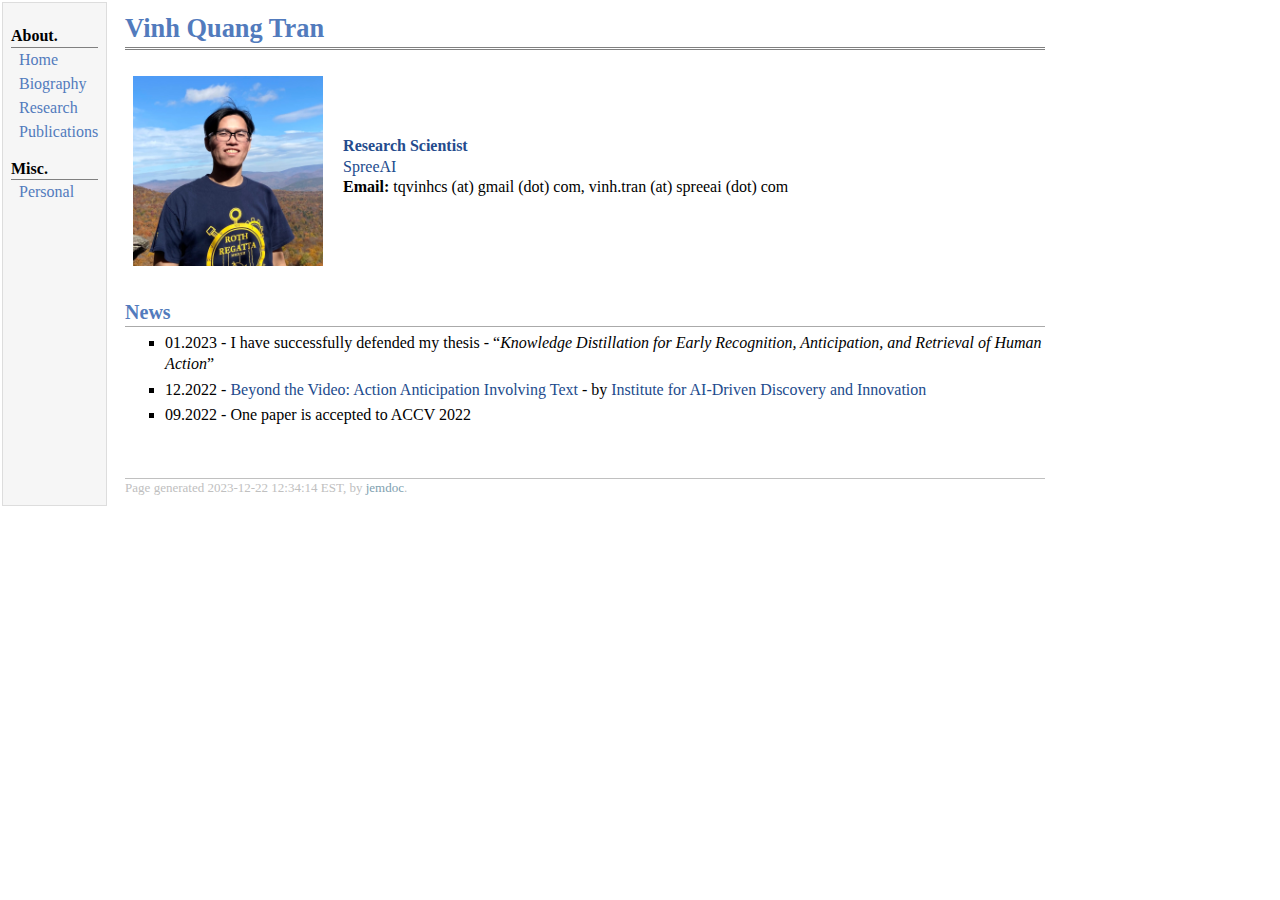
<file: index.html>
<!DOCTYPE html PUBLIC "-//W3C//DTD XHTML 1.1//EN"
  "http://www.w3.org/TR/xhtml11/DTD/xhtml11.dtd">
<html xmlns="http://www.w3.org/1999/xhtml" xml:lang="en">
<head>
<meta name="generator" content="jemdoc, see http://jemdoc.jaboc.net/" />
<meta http-equiv="Content-Type" content="text/html;charset=utf-8" />
<link rel="stylesheet" href="jemdoc.css" type="text/css" />
<title>Vinh Quang Tran</title>
</head>
<body>
<table summary="Table for page layout." id="tlayout">
<tr valign="top">
<td id="layout-menu">
<div class="menu-category">About.</div>
<div class="menu-item"><a href="index.html">Home</a></div>
<div class="menu-item"><a href="bio.html">Biography</a></div>
<div class="menu-item"><a href="research.html">Research</a></div>
<div class="menu-item"><a href="pubs.html">Publications</a></div>
<div class="menu-category">Misc.</div>
<div class="menu-item"><a href="perosnal.html">Personal</a></div>
</td>
<td id="layout-content">
<div id="toptitle">
<h1>Vinh Quang Tran</h1>
</div>
<table class="imgtable"><tr><td>
<a href="IMGLINKTARGET"><img src="img/me.jpg" alt="alt text" width="190px" height="190px" /></a>&nbsp;</td>
<td align="left"><p><b style="color:rgb(36, 75, 141)";>Research Scientist</b><br />
<a href="https://spreeai.com">SpreeAI</a><br />
<b>Email:</b> tqvinhcs (at) gmail (dot) com, vinh.tran (at) spreeai (dot) com</p>
</td></tr></table>
<h2>News</h2>
<ul>
<li><p>01.2023 - I have successfully defended my thesis - &ldquo;<i>Knowledge Distillation for Early Recognition, Anticipation, and Retrieval of Human Action</i>&rdquo;</p>
</li>
<li><p>12.2022 - <a href="https://ai.stonybrook.edu/about-us/News/Beyond-Video-Action-Anticipation-Involving-Text">Beyond the Video: Action Anticipation Involving Text</a> - by <a href="https://ai.stonybrook.edu/">Institute for AI-Driven Discovery and Innovation</a></p>
</li>
<li><p>09.2022 - One paper is accepted to ACCV 2022</p>
</li>
</ul>
<div id="footer">
<div id="footer-text">
Page generated 2023-12-22 12:34:14 EST, by <a href="http://jemdoc.jaboc.net/">jemdoc</a>.
</div>
</div>
</td>
</tr>
</table>
</body>
</html>
</file>
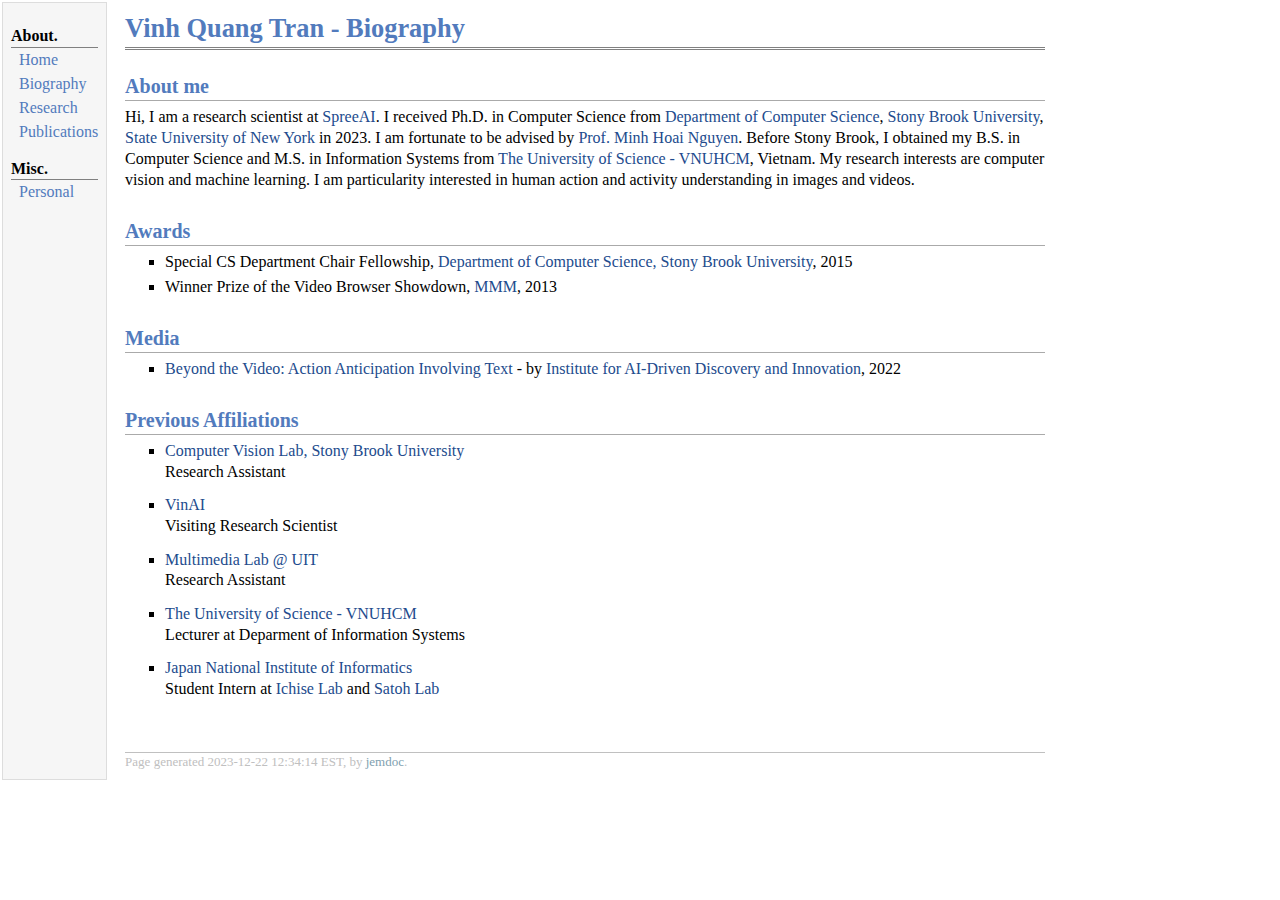
<file: bio.html>
<!DOCTYPE html PUBLIC "-//W3C//DTD XHTML 1.1//EN"
  "http://www.w3.org/TR/xhtml11/DTD/xhtml11.dtd">
<html xmlns="http://www.w3.org/1999/xhtml" xml:lang="en">
<head>
<meta name="generator" content="jemdoc, see http://jemdoc.jaboc.net/" />
<meta http-equiv="Content-Type" content="text/html;charset=utf-8" />
<link rel="stylesheet" href="jemdoc.css" type="text/css" />
<title>Vinh Quang Tran - Biography</title>
</head>
<body>
<table summary="Table for page layout." id="tlayout">
<tr valign="top">
<td id="layout-menu">
<div class="menu-category">About.</div>
<div class="menu-item"><a href="index.html">Home</a></div>
<div class="menu-item"><a href="bio.html">Biography</a></div>
<div class="menu-item"><a href="research.html">Research</a></div>
<div class="menu-item"><a href="pubs.html">Publications</a></div>
<div class="menu-category">Misc.</div>
<div class="menu-item"><a href="perosnal.html">Personal</a></div>
</td>
<td id="layout-content">
<div id="toptitle">
<h1>Vinh Quang Tran - Biography</h1>
</div>
<h2>About me</h2>
<p>Hi, I am a research scientist at <a href="https://spreeai.com/">SpreeAI</a>. I received Ph.D. in Computer Science from <a href="http://www.cs.stonybrook.edu">Department of Computer Science</a>, <a href="http://www.stonybrook.edu">Stony Brook University</a>, <a href="http://www.suny.edu/">State University of New York</a> in 2023.
I am fortunate to be advised by <a href="https://www3.cs.stonybrook.edu/~minhhoai/">Prof. Minh Hoai Nguyen</a>. Before Stony Brook, I obtained my B.S. in Computer Science and 
M.S. in Information Systems from <a href="https://en.hcmus.edu.vn/">The University of Science - VNUHCM</a>, Vietnam. My research interests are computer vision and machine learning. 
I am particularity interested in human action and activity understanding in images and videos.</p>
<h2>Awards</h2>
<ul>
<li><p>Special CS Department Chair Fellowship, <a href="http://www.cs.stonybrook.edu">Department of Computer Science, Stony Brook University</a>, 2015</p>
</li>
<li><p>Winner Prize of the Video Browser Showdown, <a href="https://link.springer.com/chapter/10.1007/978-3-642-35728-2_65">MMM</a>,  2013</p>
</li>
</ul>
<h2>Media</h2>
<ul>
<li><p><a href="https://ai.stonybrook.edu/about-us/News/Beyond-Video-Action-Anticipation-Involving-Text">Beyond the Video: Action Anticipation Involving Text</a> - by <a href="https://ai.stonybrook.edu/">Institute for AI-Driven Discovery and Innovation</a>, 2022</p>
</li>
</ul>
<h2>Previous Affiliations</h2>
<ul>
<li><p><a href="https://www3.cs.stonybrook.edu/~cvl/">Computer Vision Lab, Stony Brook University</a><br />
Research Assistant<br /></p>
</li>
</ul>
<ul>
<li><p><a href="https://www.vinai.io/">VinAI</a><br />
Visiting Research Scientist<br /></p>
</li>
</ul>
<ul>
<li><p><a href="https://sites.google.com/a/uit.edu.vn/vnu-mmlab/home">Multimedia Lab @ UIT</a><br />
Research Assistant<br /></p>
</li>
</ul>
<ul>
<li><p><a href="http://www.hcmus.edu.vn/en/">The University of Science - VNUHCM</a><br />
Lecturer at Deparment of Information Systems<br /></p>
</li>
</ul>
<ul>
<li><p><a href="http://www.nii.ac.jp/en/">Japan National Institute of Informatics</a><br />
Student Intern at <a href="https://www.ai.iee.e.titech.ac.jp/">Ichise Lab</a> and <a href="http://www.satoh-lab.nii.ac.jp/">Satoh Lab</a><br /></p>
</li>
</ul>
<div id="footer">
<div id="footer-text">
Page generated 2023-12-22 12:34:14 EST, by <a href="http://jemdoc.jaboc.net/">jemdoc</a>.
</div>
</div>
</td>
</tr>
</table>
</body>
</html>
</file>
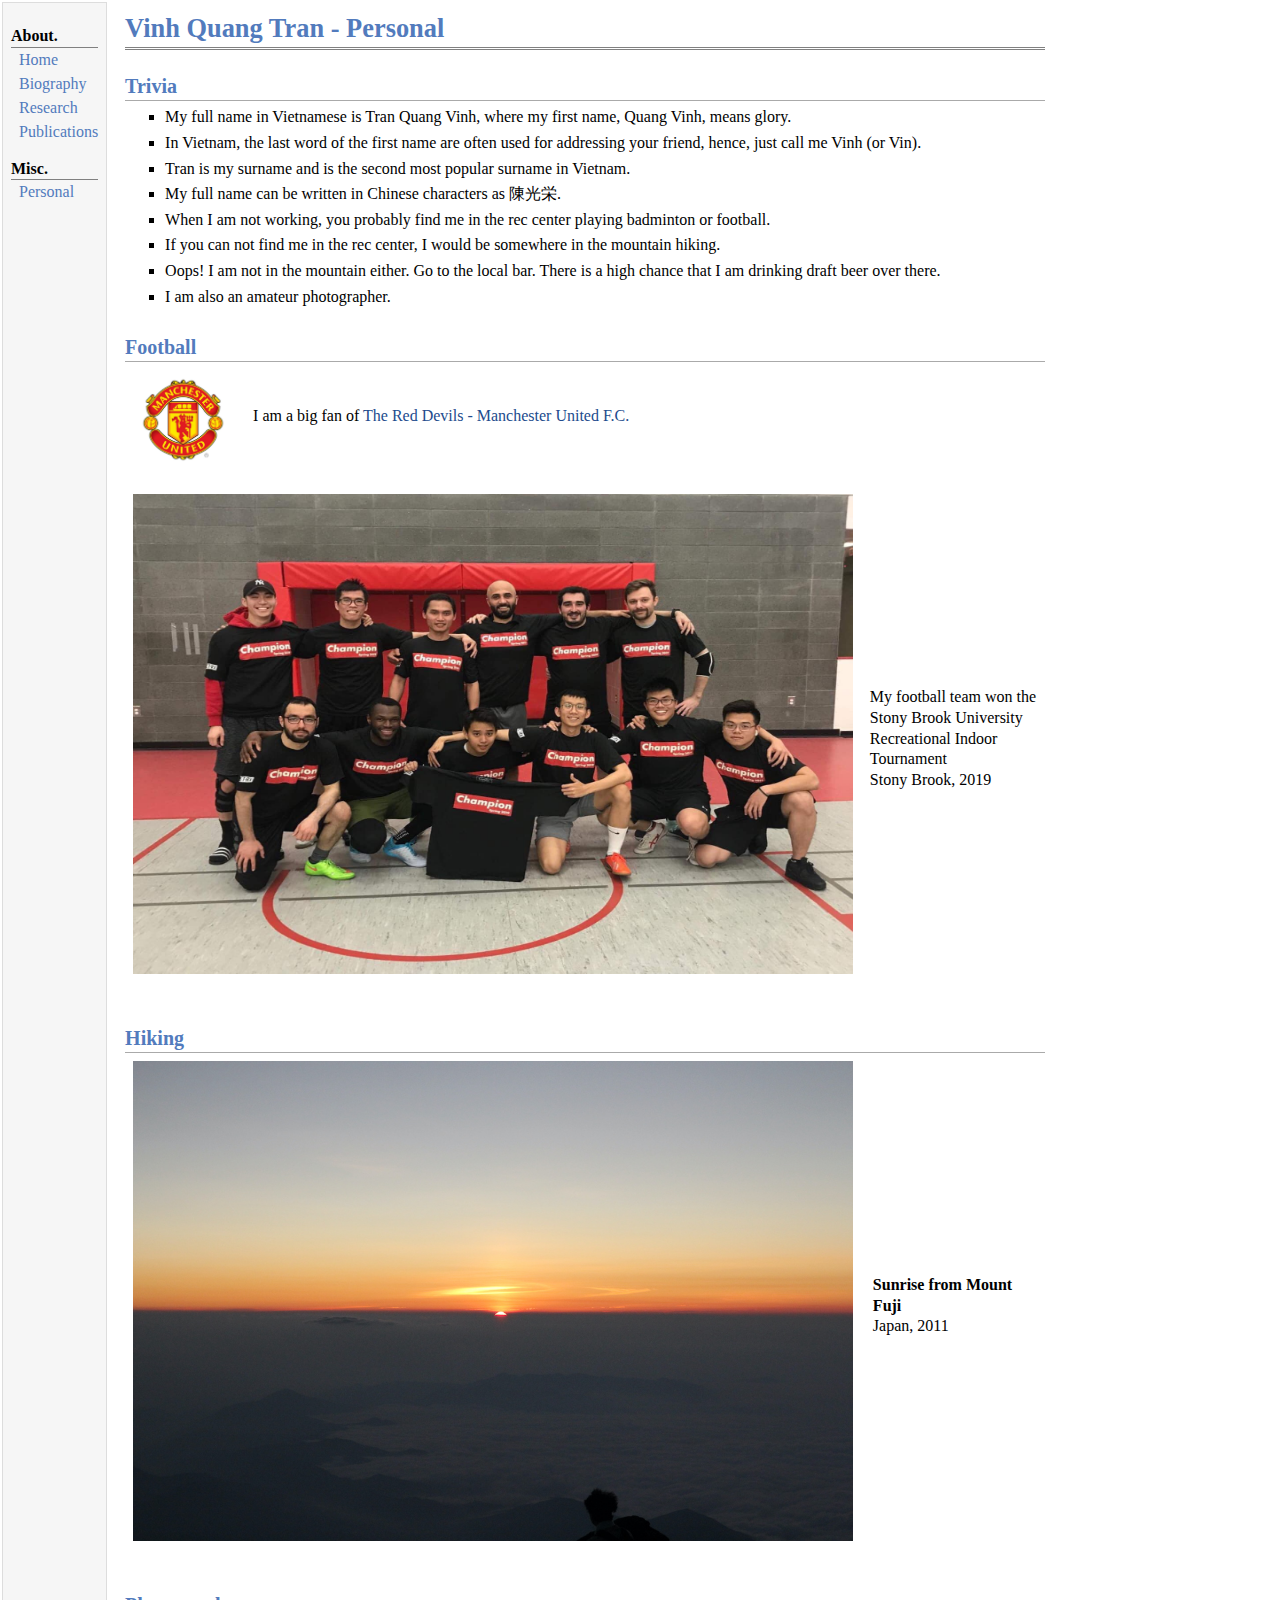
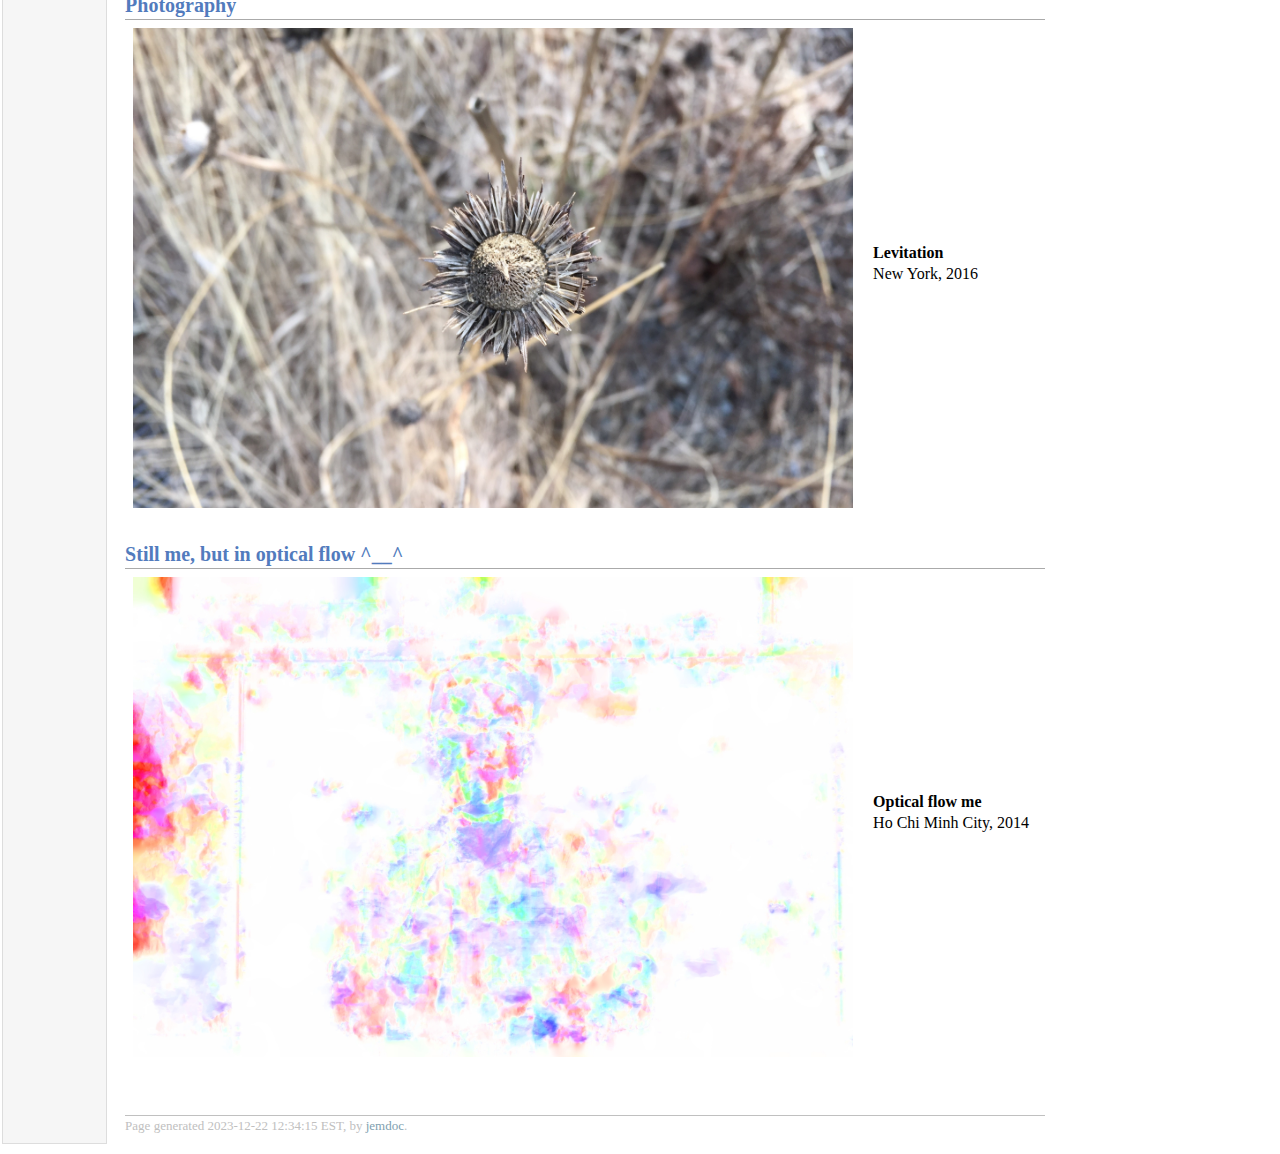
<file: perosnal.html>
<!DOCTYPE html PUBLIC "-//W3C//DTD XHTML 1.1//EN"
  "http://www.w3.org/TR/xhtml11/DTD/xhtml11.dtd">
<html xmlns="http://www.w3.org/1999/xhtml" xml:lang="en">
<head>
<meta name="generator" content="jemdoc, see http://jemdoc.jaboc.net/" />
<meta http-equiv="Content-Type" content="text/html;charset=utf-8" />
<link rel="stylesheet" href="jemdoc.css" type="text/css" />
<title>Vinh Quang Tran - Personal</title>
</head>
<body>
<table summary="Table for page layout." id="tlayout">
<tr valign="top">
<td id="layout-menu">
<div class="menu-category">About.</div>
<div class="menu-item"><a href="index.html">Home</a></div>
<div class="menu-item"><a href="bio.html">Biography</a></div>
<div class="menu-item"><a href="research.html">Research</a></div>
<div class="menu-item"><a href="pubs.html">Publications</a></div>
<div class="menu-category">Misc.</div>
<div class="menu-item"><a href="perosnal.html">Personal</a></div>
</td>
<td id="layout-content">
<div id="toptitle">
<h1>Vinh Quang Tran - Personal</h1>
</div>
<h2>Trivia</h2>
<ul>
<li><p>My full name in Vietnamese is Tran Quang Vinh, where my first name, Quang Vinh, means glory.</p>
</li>
<li><p>In Vietnam, the last word of the first name are often used for addressing your friend, hence, just call me Vinh (or Vin).</p>
</li>
<li><p>Tran is my surname and is the second most popular surname in Vietnam.</p>
</li>
<li><p>My full name can be written in Chinese characters as 陳光栄.</p>
</li>
<li><p>When I am not working, you probably find me in the rec center playing badminton or football.</p>
</li>
<li><p>If you can not find me in the rec center, I would be somewhere in the mountain hiking.</p>
</li>
<li><p>Oops! I am not in the mountain either. Go to the local bar. There is a high chance that I am drinking draft beer over there.</p>
</li>
<li><p>I am also an amateur photographer.</p>
</li>
</ul>
<h2>Football</h2>
<table class="imgtable"><tr><td>
<a href="IMGLINKTARGET"><img src="img/mu.jpg" alt="alt text" width="100px" height="100px" /></a>&nbsp;</td>
<td align="left"><p>I am a big fan of <a href="https://www.manutd.com/">The Red Devils - Manchester United F.C.</a><br /></p>
</td></tr></table>
<table class="imgtable"><tr><td>
<a href="IMGLINKTARGET"><img src="img/fb_champ2019.jpg" alt="alt text" width="720px" height="480px" /></a>&nbsp;</td>
<td align="left"><p>My football team won the Stony Brook University Recreational Indoor Tournament <br /> Stony Brook, 2019<br /></p>
</td></tr></table>
<h2>Hiking</h2>
<table class="imgtable"><tr><td>
<a href="IMGLINKTARGET"><img src="img/fuji.jpg" alt="alt text" width="720px" height="480px" /></a>&nbsp;</td>
<td align="left"><p><b>Sunrise from Mount Fuji</b> <br /> Japan, 2011<br /></p>
</td></tr></table>
<h2>Photography</h2>
<table class="imgtable"><tr><td>
<a href="IMGLINKTARGET"><img src="img/levitation.jpg" alt="alt text" width="720px" height="480px" /></a>&nbsp;</td>
<td align="left"><p><b>Levitation</b> <br /> New York, 2016<br /></p>
</td></tr></table>
<h2>Still me, but in optical flow ^__^</h2>
<table class="imgtable"><tr><td>
<a href="IMGLINKTARGET"><img src="img/flow.jpg" alt="alt text" width="720px" height="480px" /></a>&nbsp;</td>
<td align="left"><p><b>Optical flow me</b> <br /> Ho Chi Minh City, 2014<br /></p>
</td></tr></table>
<div id="footer">
<div id="footer-text">
Page generated 2023-12-22 12:34:15 EST, by <a href="http://jemdoc.jaboc.net/">jemdoc</a>.
</div>
</div>
</td>
</tr>
</table>
</body>
</html>
</file>
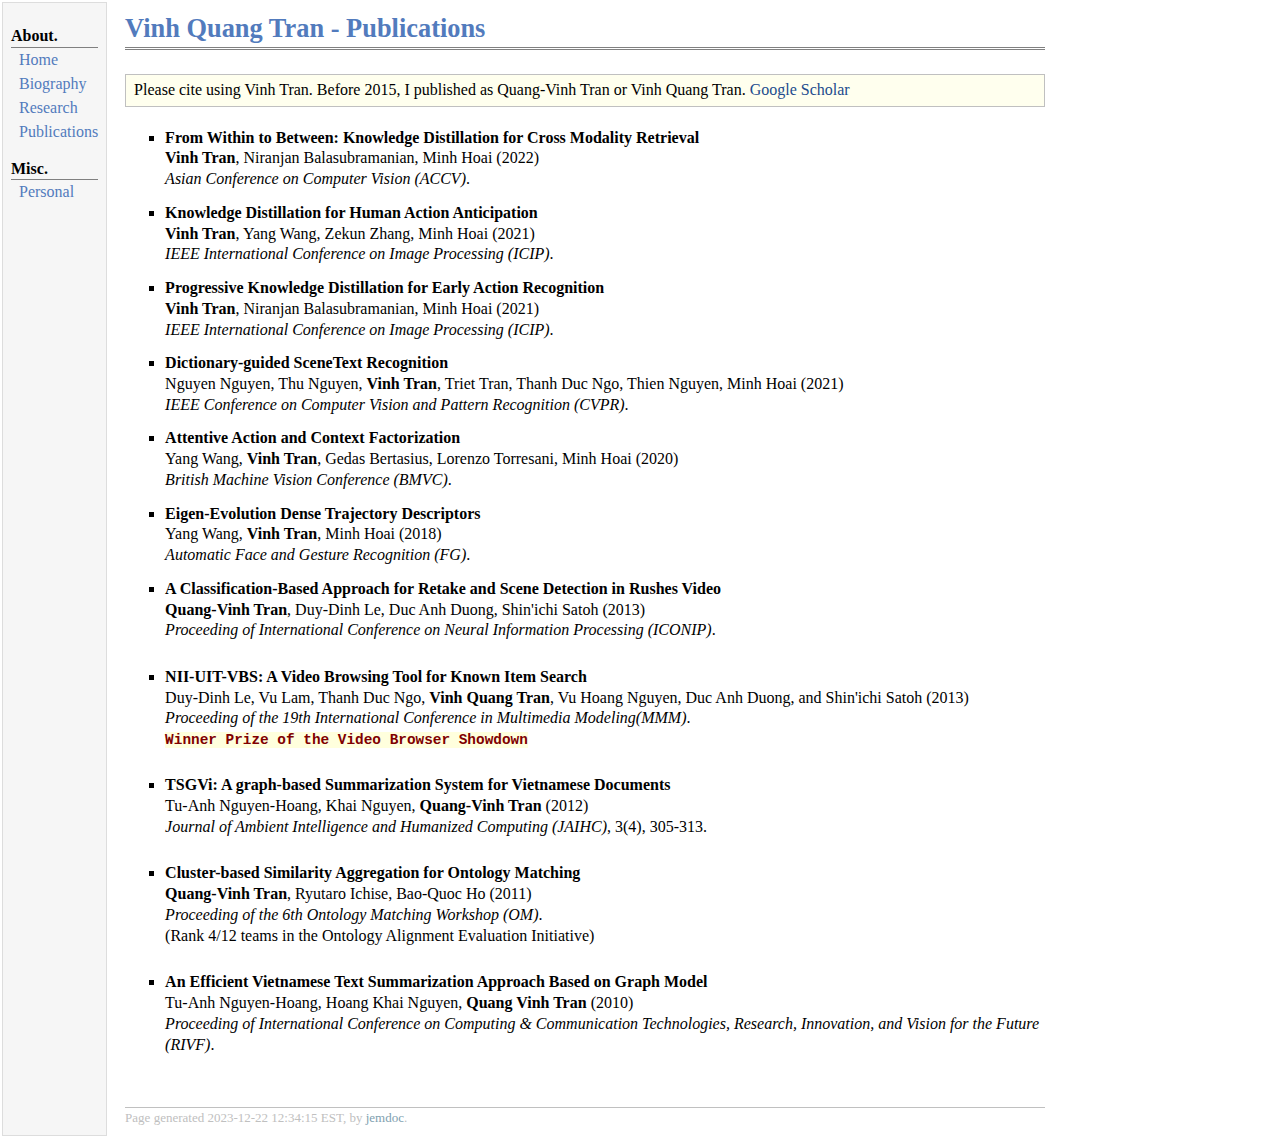
<file: pubs.html>
<!DOCTYPE html PUBLIC "-//W3C//DTD XHTML 1.1//EN"
  "http://www.w3.org/TR/xhtml11/DTD/xhtml11.dtd">
<html xmlns="http://www.w3.org/1999/xhtml" xml:lang="en">
<head>
<meta name="generator" content="jemdoc, see http://jemdoc.jaboc.net/" />
<meta http-equiv="Content-Type" content="text/html;charset=utf-8" />
<link rel="stylesheet" href="jemdoc.css" type="text/css" />
<title>Vinh Quang Tran - Publications</title>
</head>
<body>
<table summary="Table for page layout." id="tlayout">
<tr valign="top">
<td id="layout-menu">
<div class="menu-category">About.</div>
<div class="menu-item"><a href="index.html">Home</a></div>
<div class="menu-item"><a href="bio.html">Biography</a></div>
<div class="menu-item"><a href="research.html">Research</a></div>
<div class="menu-item"><a href="pubs.html">Publications</a></div>
<div class="menu-category">Misc.</div>
<div class="menu-item"><a href="perosnal.html">Personal</a></div>
</td>
<td id="layout-content">
<div id="toptitle">
<h1>Vinh Quang Tran - Publications</h1>
</div>
<div class="infoblock">
<div class="blockcontent">
<p>Please cite using Vinh Tran. Before 2015, I published as Quang-Vinh Tran or Vinh Quang Tran. <a href="https://scholar.google.com/citations?user=qMkoUlMAAAAJ&amp;hl=en">Google Scholar</a><br /></p>
</div></div>
<ul>
<li><p><b>From Within to Between: Knowledge Distillation for Cross Modality Retrieval</b><br />
<b>Vinh Tran</b>, Niranjan Balasubramanian, Minh Hoai (2022)<br />
<i>Asian Conference on Computer Vision (ACCV)</i>.<br /></p>
</li>
</ul>
<ul>
<li><p><b>Knowledge Distillation for Human Action Anticipation</b><br />
<b>Vinh Tran</b>, Yang Wang, Zekun Zhang, Minh Hoai (2021)<br />
<i>IEEE International Conference on Image Processing (ICIP)</i>.<br /></p>
</li>
</ul>
<ul>
<li><p><b>Progressive Knowledge Distillation for Early Action Recognition</b><br />
<b>Vinh Tran</b>, Niranjan Balasubramanian, Minh Hoai (2021)<br />
<i>IEEE International Conference on Image Processing (ICIP)</i>.<br /></p>
</li>
</ul>
<ul>
<li><p><b>Dictionary-guided SceneText Recognition</b><br />
Nguyen Nguyen, Thu Nguyen, <b>Vinh Tran</b>, Triet Tran, Thanh Duc Ngo, Thien Nguyen, Minh Hoai (2021)<br />
<i>IEEE Conference on Computer Vision and Pattern Recognition (CVPR)</i>.<br /></p>
</li>
</ul>
<ul>
<li><p><b>Attentive  Action  and  Context  Factorization</b><br />
Yang Wang, <b>Vinh Tran</b>, Gedas Bertasius, Lorenzo Torresani, Minh Hoai (2020)<br />
<i>British Machine Vision Conference (BMVC)</i>.<br /></p>
</li>
</ul>
<ul>
<li><p><b>Eigen-Evolution Dense Trajectory Descriptors</b><br />
Yang Wang, <b>Vinh Tran</b>, Minh Hoai (2018)<br />
<i>Automatic Face and Gesture Recognition (FG)</i>.<br /></p>
</li>
</ul>
<ul>
<li><p><b>A Classification-Based Approach for Retake and Scene Detection in Rushes Video</b><br />
<b>Quang-Vinh Tran</b>, Duy-Dinh Le, Duc Anh Duong, Shin'ichi Satoh (2013)<br />
<i>Proceeding of International Conference on Neural Information Processing (ICONIP)</i>.<br />
<br /></p>
</li>
<li><p><b>NII-UIT-VBS: A Video Browsing Tool for Known Item Search</b><br />
Duy-Dinh Le, Vu Lam, Thanh Duc Ngo, <b>Vinh Quang Tran</b>, Vu Hoang Nguyen, Duc Anh Duong, and Shin'ichi Satoh (2013)<br />
<i>Proceeding of the 19th International Conference in Multimedia Modeling(MMM)</i>.<br />
<tt><b><font color="Maroon">Winner Prize of the Video Browser Showdown</font></b></tt><br />
<br /></p>
</li>
<li><p><b>TSGVi: A graph-based Summarization System for Vietnamese Documents</b><br />
Tu-Anh Nguyen-Hoang, Khai Nguyen, <b>Quang-Vinh Tran</b> (2012)<br />
<i>Journal of Ambient Intelligence and Humanized Computing (JAIHC)</i>, 3(4), 305-313.<br />
<br /></p>
</li>
<li><p><b>Cluster-based Similarity Aggregation for Ontology Matching</b><br />
<b>Quang-Vinh Tran</b>, Ryutaro Ichise, Bao-Quoc Ho (2011)<br />
<i>Proceeding of the 6th Ontology Matching Workshop (OM)</i>.<br />
(Rank 4/12 teams in the Ontology Alignment Evaluation Initiative)<br />
<br /></p>
</li>
<li><p><b>An Efficient Vietnamese Text Summarization Approach Based on Graph Model</b><br />
Tu-Anh Nguyen-Hoang, Hoang Khai Nguyen, <b>Quang Vinh Tran</b> (2010)<br />
<i>Proceeding of International Conference on Computing &amp; Communication Technologies, Research, Innovation, and Vision for the Future (RIVF)</i>.<br /></p>
</li>
</ul>
<div id="footer">
<div id="footer-text">
Page generated 2023-12-22 12:34:15 EST, by <a href="http://jemdoc.jaboc.net/">jemdoc</a>.
</div>
</div>
</td>
</tr>
</table>
</body>
</html>
</file>
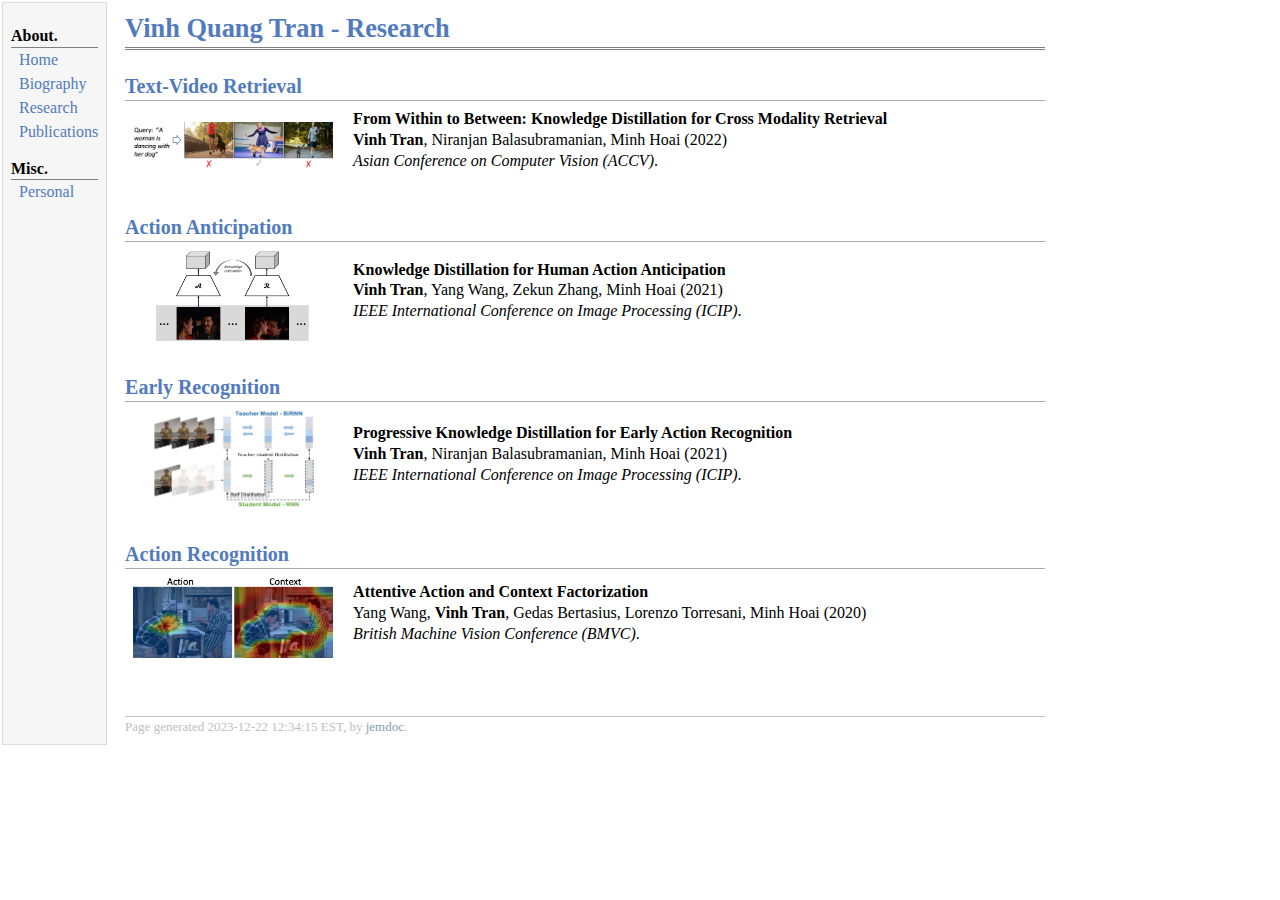
<file: research.html>
<!DOCTYPE html PUBLIC "-//W3C//DTD XHTML 1.1//EN"
  "http://www.w3.org/TR/xhtml11/DTD/xhtml11.dtd">
<html xmlns="http://www.w3.org/1999/xhtml" xml:lang="en">
<head>
<meta name="generator" content="jemdoc, see http://jemdoc.jaboc.net/" />
<meta http-equiv="Content-Type" content="text/html;charset=utf-8" />
<link rel="stylesheet" href="jemdoc.css" type="text/css" />
<title>Vinh Quang Tran - Research</title>
</head>
<body>
<table summary="Table for page layout." id="tlayout">
<tr valign="top">
<td id="layout-menu">
<div class="menu-category">About.</div>
<div class="menu-item"><a href="index.html">Home</a></div>
<div class="menu-item"><a href="bio.html">Biography</a></div>
<div class="menu-item"><a href="research.html">Research</a></div>
<div class="menu-item"><a href="pubs.html">Publications</a></div>
<div class="menu-category">Misc.</div>
<div class="menu-item"><a href="perosnal.html">Personal</a></div>
</td>
<td id="layout-content">
<div id="toptitle">
<h1>Vinh Quang Tran - Research</h1>
</div>
<h2>Text-Video Retrieval</h2>
<table class="imgtable"><tr><td>
<a href="IMGLINKTARGET"><img src="img/sm-t2v-retrieval-ACCV22.jpg" alt="alt text" width="200px" /></a>&nbsp;</td>
<td align="left"><p><b>From Within to Between: Knowledge Distillation for Cross Modality Retrieval</b><br />
<b>Vinh Tran</b>, Niranjan Balasubramanian, Minh Hoai (2022)<br />
<i>Asian Conference on Computer Vision (ACCV)</i>.<br /></p>
</td></tr></table>
<h2>Action Anticipation</h2>
<table class="imgtable"><tr><td>
<a href="IMGLINKTARGET"><img src="img/sm_distill4anticipation.jpg" alt="alt text" width="200px" /></a>&nbsp;</td>
<td align="left"><p><b>Knowledge Distillation for Human Action Anticipation</b><br />
<b>Vinh Tran</b>, Yang Wang, Zekun Zhang, Minh Hoai (2021)<br />
<i>IEEE International Conference on Image Processing (ICIP)</i>.<br /></p>
</td></tr></table>
<h2>Early Recognition</h2>
<table class="imgtable"><tr><td>
<a href="IMGLINKTARGET"><img src="img/sm_distill4earlyRec.jpg" alt="alt text" width="200px" /></a>&nbsp;</td>
<td align="left"><p><b>Progressive Knowledge Distillation for Early Action Recognition</b><br />
<b>Vinh Tran</b>, Niranjan Balasubramanian, Minh Hoai (2021)<br />
<i>IEEE International Conference on Image Processing (ICIP)</i>.<br /></p>
</td></tr></table>
<h2>Action Recognition</h2>
<table class="imgtable"><tr><td>
<a href="IMGLINKTARGET"><img src="img/sm_attfac.jpg" alt="alt text" width="200px" /></a>&nbsp;</td>
<td align="left"><p><b>Attentive  Action  and  Context  Factorization</b><br />
Yang Wang, <b>Vinh Tran</b>, Gedas Bertasius, Lorenzo Torresani, Minh Hoai (2020)<br />
<i>British Machine Vision Conference (BMVC)</i>.<br /></p>
</td></tr></table>
<div id="footer">
<div id="footer-text">
Page generated 2023-12-22 12:34:15 EST, by <a href="http://jemdoc.jaboc.net/">jemdoc</a>.
</div>
</div>
</td>
</tr>
</table>
</body>
</html>
</file>
<file: jemdoc.css>
/* Default css file for jemdoc. */

table#tlayout {
    border: none;
    border-collapse: separate;
    background: white;
}

body {
	background: white;
	font-family: Georgia, serif;
	padding-bottom: 8px;
	margin: 0;
}

#layout-menu {
	background: #f6f6f6;
	border: 1px solid #dddddd;
	padding-top: 0.5em;
	padding-left: 8px;
	padding-right: 8px;
	font-size: 1.0em;
	width: auto;
	white-space: nowrap;
    text-align: left;
    vertical-align: top;
}

#layout-menu td {
	background: #f4f4f4;
    vertical-align: top;
}

#layout-content {
	padding-top: 0.0em;
	padding-left: 1.0em;
	padding-right: 1.0em;
    border: none;
    background: white;
    text-align: left;
    vertical-align: top;
    width: 920px;
}

#layout-menu a {
	line-height: 1.5em;
	margin-left: 0.5em;
}

tt {
    background: #ffffdd;
}

pre, tt {
	font-size: 90%;
	font-family: monaco, monospace;
}

a, a > tt {
	color: #224b8d;
	text-decoration: none;
}

a:hover {
	border-bottom: 1px gray dotted;
}

#layout-menu a.current:link, #layout-menu a.current:visited {
	color: #022b6d;
	border-bottom: 1px gray solid;
}
#layout-menu a:link, #layout-menu a:visited, #layout-menu a:hover {
	color: #527bbd;
	text-decoration: none;
}
#layout-menu a:hover {
	text-decoration: none;
}

div.menu-category {
	border-bottom: 1px solid gray;
	margin-top: 0.8em;
	padding-top: 0.2em;
	padding-bottom: 0.1em;
	font-weight: bold;
}

div.menu-item {
	padding-left: 16px;
	text-indent: -16px;
}

div#toptitle {
	padding-bottom: 0.2em;
	margin-bottom: 1.5em;
	border-bottom: 3px double gray;
}

/* Reduce space if we begin the page with a title. */
div#toptitle + h2, div#toptitle + h3 {
	margin-top: -0.7em;
}

div#subtitle {
	margin-top: 0.0em;
	margin-bottom: 0.0em;
	padding-top: 0em;
	padding-bottom: 0.1em;
}

em {
	font-style: italic;
}

strong {
	font-weight: bold;
}


h1, h2, h3 {
	color: #527bbd;
	margin-top: 0.7em;
	margin-bottom: 0.3em;
	padding-bottom: 0.2em;
	line-height: 1.0;
	padding-top: 0.5em;
	border-bottom: 1px solid #aaaaaa;
}

h1 {
	font-size: 165%;
}

h2 {
	padding-top: 0.8em;
	font-size: 125%;
}

h2 + h3 {
    padding-top: 0.2em;
}

h3 {
	font-size: 110%;
	border-bottom: none;
}

p {
	margin-top: 0.0em;
	margin-bottom: 0.8em;
	padding: 0;
	line-height: 1.3;
}

pre {
	padding: 0;
	margin: 0;
}

div#footer {
	font-size: small;
	border-top: 1px solid #c0c0c0;
	padding-top: 0.1em;
	margin-top: 4.0em;
	color: #c0c0c0;
}

div#footer a {
	color: #80a0b0;
}

div#footer-text {
	float: left;
	padding-bottom: 8px;
}

ul, ol, dl {
	margin-top: 0.2em;
	padding-top: 0;
	margin-bottom: 0.8em;
}

dt {
	margin-top: 0.5em;
	margin-bottom: 0;
}

dl {
	margin-left: 20px;
}

dd {
	color: #222222;
}

dd > *:first-child {
	margin-top: 0;
}

ul {
	list-style-position: outside;
	list-style-type: square;
}

p + ul, p + ol {
	margin-top: -0.5em;
}

li ul, li ol {
	margin-top: -0.3em;
}

ol {
	list-style-position: outside;
	list-style-type: decimal;
}

li p, dd p {
	margin-bottom: 0.3em;
}


ol ol {
	list-style-type: lower-alpha;
}

ol ol ol {
	list-style-type: lower-roman;
}

p + div.codeblock {
	margin-top: -0.6em;
}

div.codeblock, div.infoblock {
	margin-right: 0%;
	margin-top: 1.2em;
	margin-bottom: 1.3em;
}

div.blocktitle {
	font-weight: bold;
	color: #cd7b62;
	margin-top: 1.2em;
	margin-bottom: 0.1em;
}

div.blockcontent {
	border: 1px solid silver;
	padding: 0.3em 0.5em;
}

div.infoblock > div.blockcontent {
	background: #ffffee;
}

div.blockcontent p + ul, div.blockcontent p + ol {
	margin-top: 0.4em;
}

div.infoblock p {
	margin-bottom: 0em;
}

div.infoblock li p, div.infoblock dd p {
	margin-bottom: 0.5em;
}

div.infoblock p + p {
	margin-top: 0.8em;
}

div.codeblock > div.blockcontent {
	background: #f6f6f6;
}

span.pycommand {
	color: #000070;
}

span.statement {
	color: #008800;
}
span.builtin {
	color: #000088;
}
span.special {
	color: #990000;
}
span.operator {
	color: #880000;
}
span.error {
	color: #aa0000;
}
span.comment, span.comment > *, span.string, span.string > * {
	color: #606060;
}

@media print {
	#layout-menu { display: none; }
}

#fwtitle {
	margin: 2px;
}

#fwtitle #toptitle {
	padding-left: 0.5em;
	margin-bottom: 0.5em;
}

#layout-content h1:first-child, #layout-content h2:first-child, #layout-content h3:first-child {
	margin-top: -0.7em;
}

div#toptitle h1, #layout-content div#toptitle h1 {
	margin-bottom: 0.0em;
	padding-bottom: 0.1em;
	padding-top: 0;
	margin-top: 0.5em;
	border-bottom: none;
}

img.eq {
	padding: 0;
	padding-left: 0.1em;
	padding-right: 0.1em;
	margin: 0;
}

img.eqwl {
	padding-left: 2em;
	padding-top: 0.6em;
	padding-bottom: 0.2em;
	margin: 0;
}

table {
    border: 2px solid black;
    border-collapse: collapse;
}

td {
    padding: 2px;
    padding-left: 0.5em;
    padding-right: 0.5em;
    text-align: center;
    border: 1px solid gray;
}

table + table {
    margin-top: 1em;
}

tr.heading {
    font-weight: bold;
    border-bottom: 2px solid black;
}

img {
    border: none;
}

table.imgtable, table.imgtable td {
    border: none;
    text-align: left;
}
</file>
